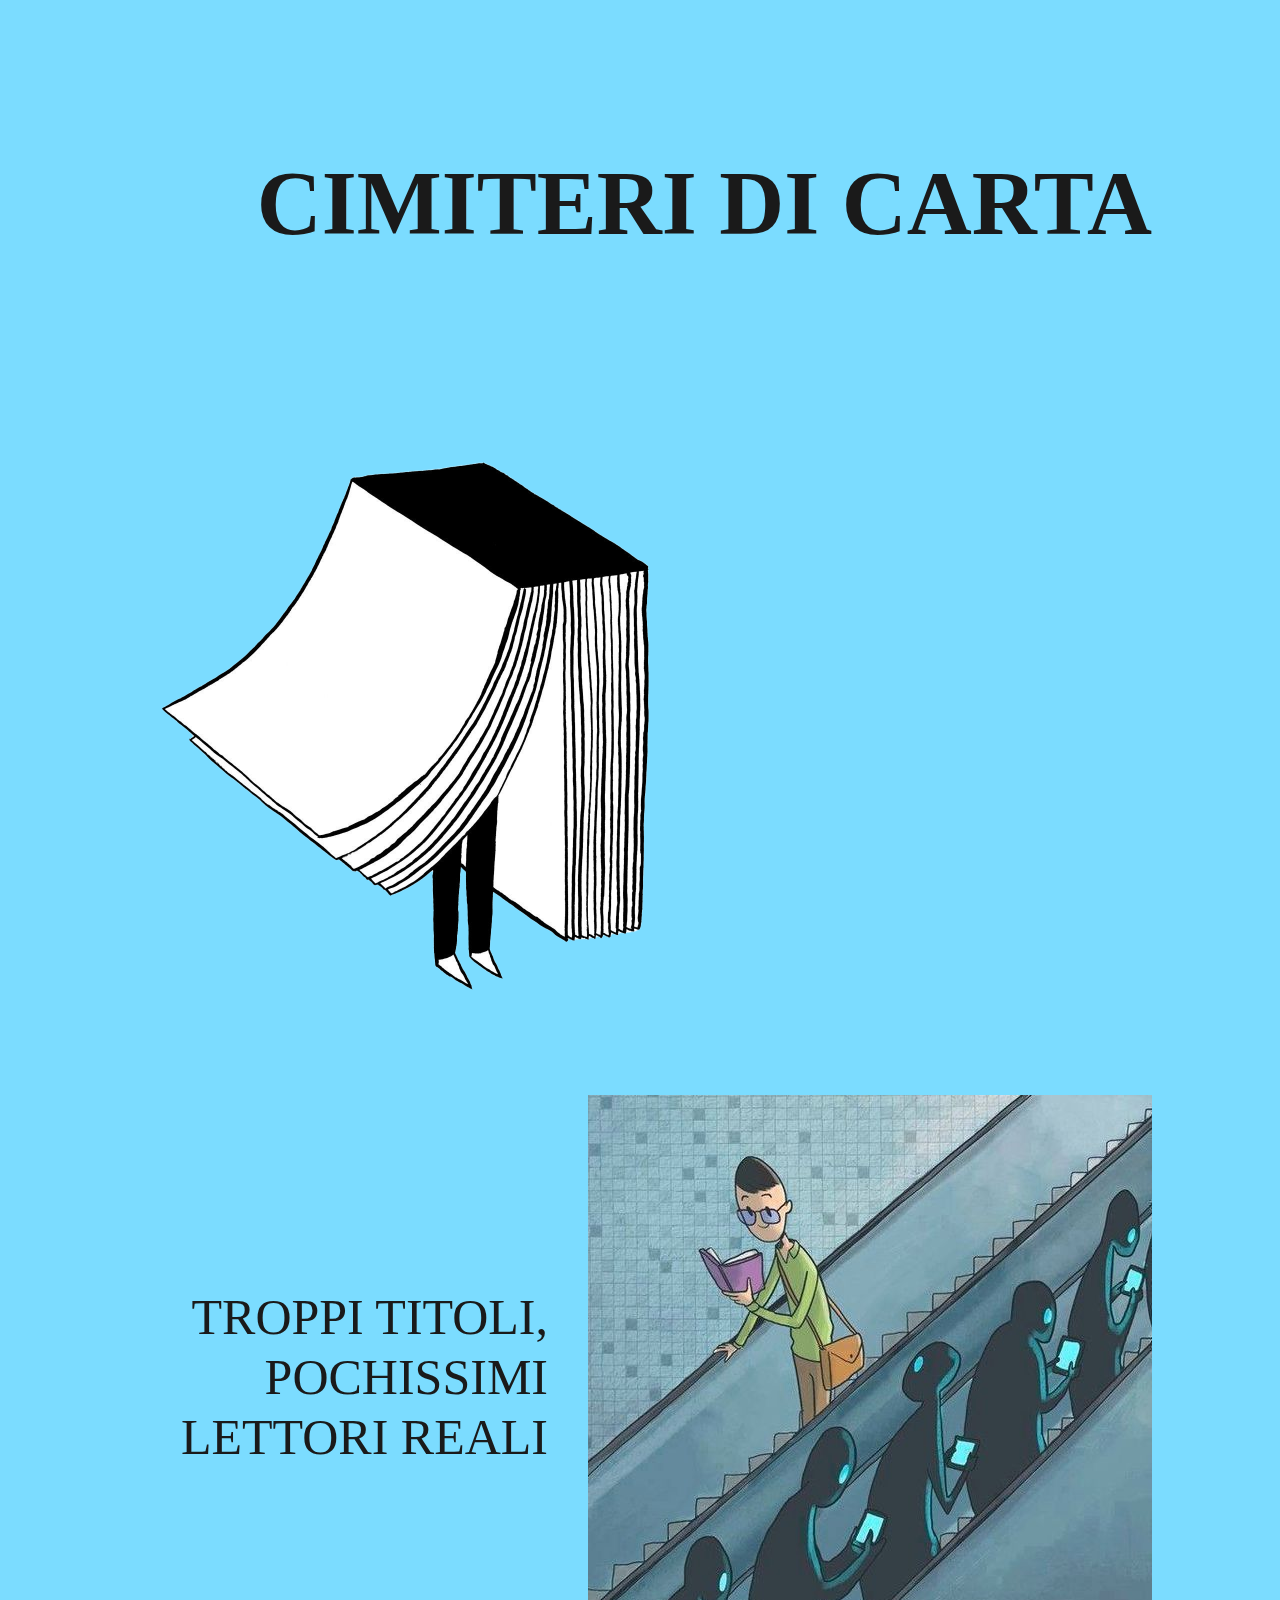
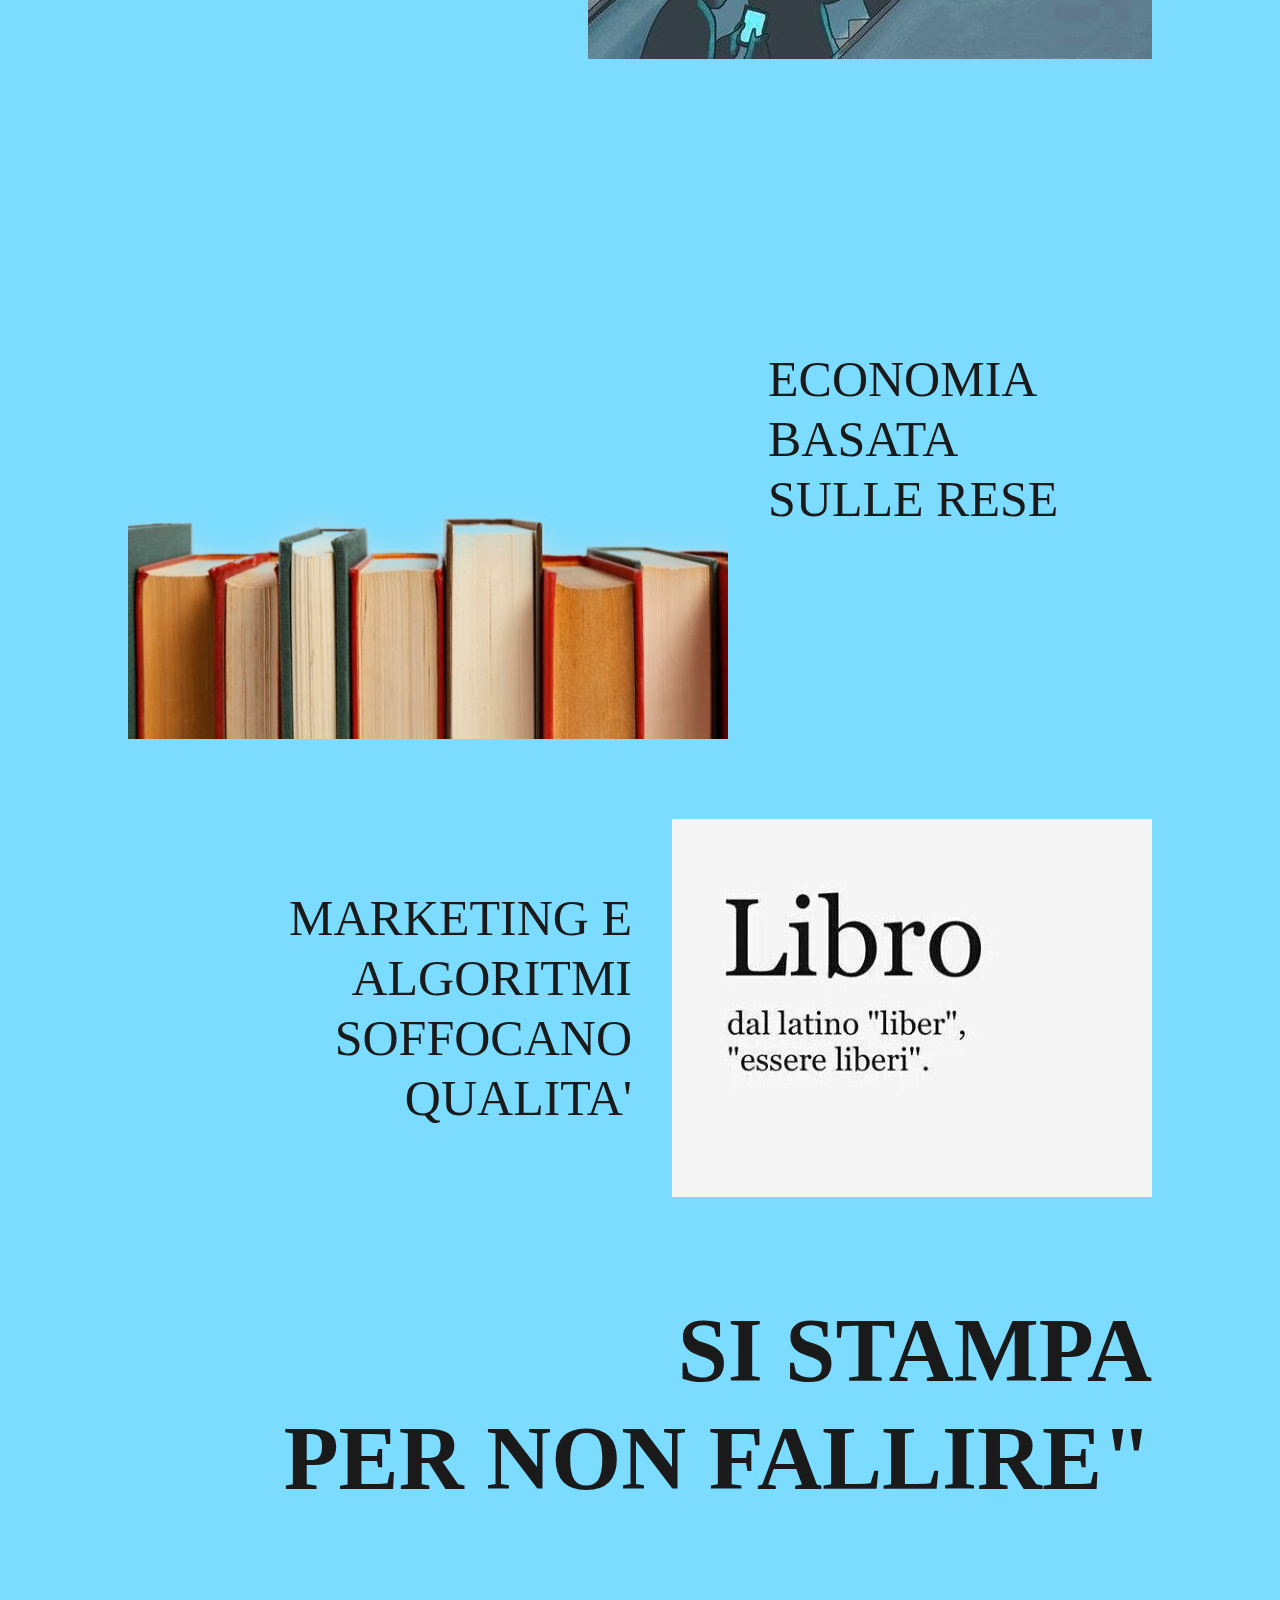
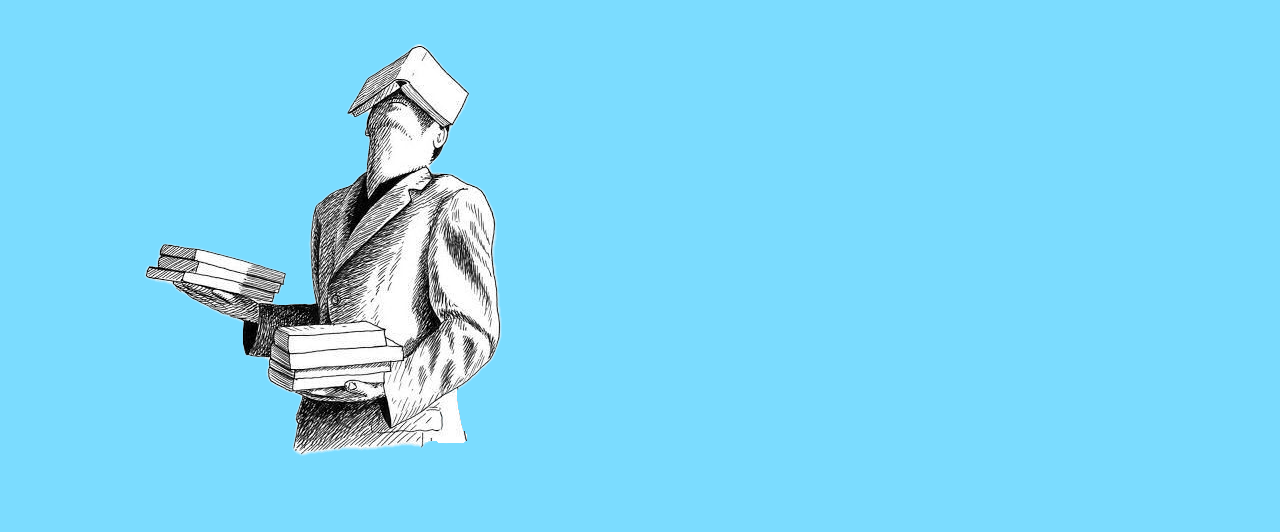
<file: index.html>
<!DOCTYPE html>
<html lang="en">
<head>
    <link rel="stylesheet" href="style.css">

    <meta charset="UTF-8">
    <meta name="viewport" content="width=device-width, initial-scale=1.0">
    <title>CIMITERI DI CARTA</title>
</head>
<body>

    <h1 class="title">CIMITERI DI CARTA</h1>
    <img src="immagini/1.jpg.png" alt="Immagine 1">

        <div class="1">
        <h3>TROPPI TITOLI,
            <br>POCHISSIMI
            <br>LETTORI REALI</h3>
        <img src="immagini/2.jpg.jpg"alt="Immagine 2">
        </div>
        
        <div class="2">
        <h3>ECONOMIA BASATA
            <br> SULLE RESE</h3>
        <img src="immagini/3.jpg.png"alt="Immagine 3">
        </div>

           <div class="3">
           <h3>MARKETING E ALGORITMI
            <br> SOFFOCANO QUALITA'</h3>
           <img src="immagini/4.jpg.jpg"alt="Immagine 4">
           </div>
            
           <h1 class="final">SI STAMPA 
            <br>PER NON FALLIRE"</h1>
           <img src="immagini/5.jpg.png"alt="Immagine 5">

</body>
</html>
</file>
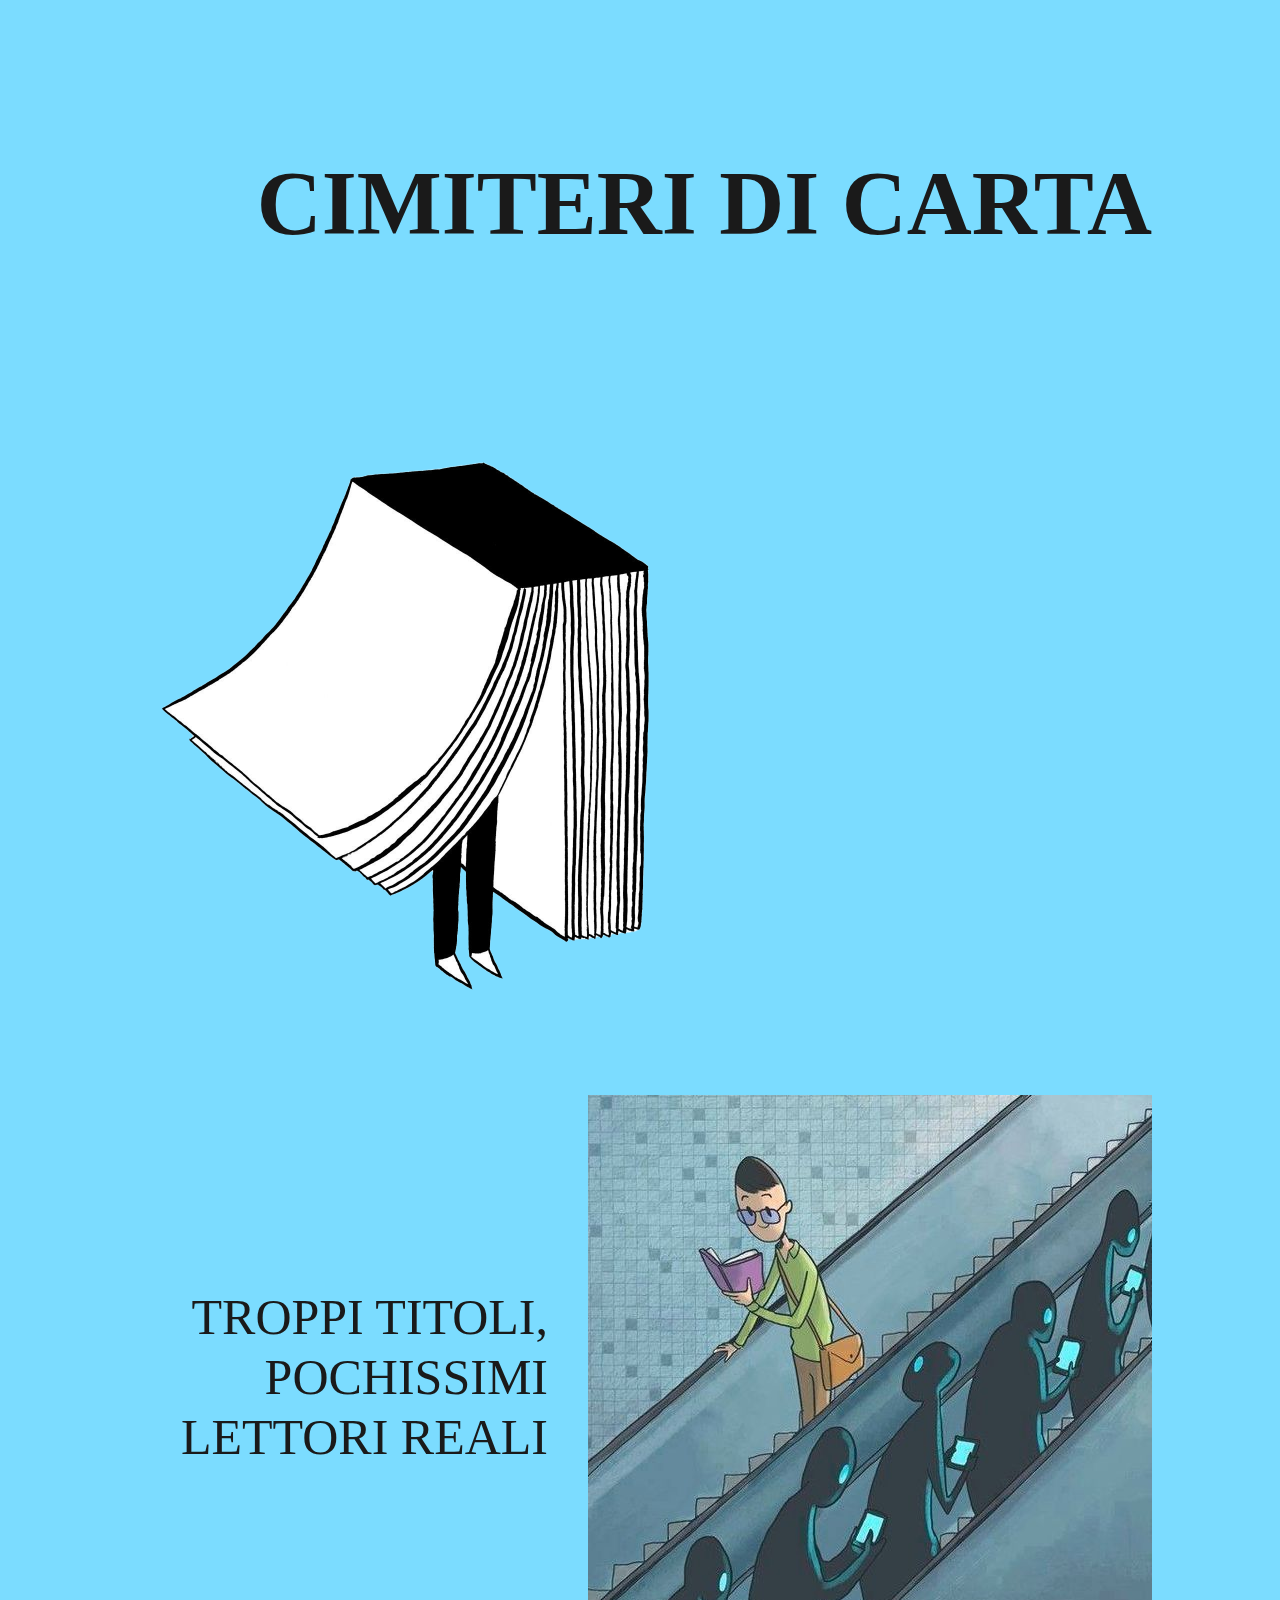
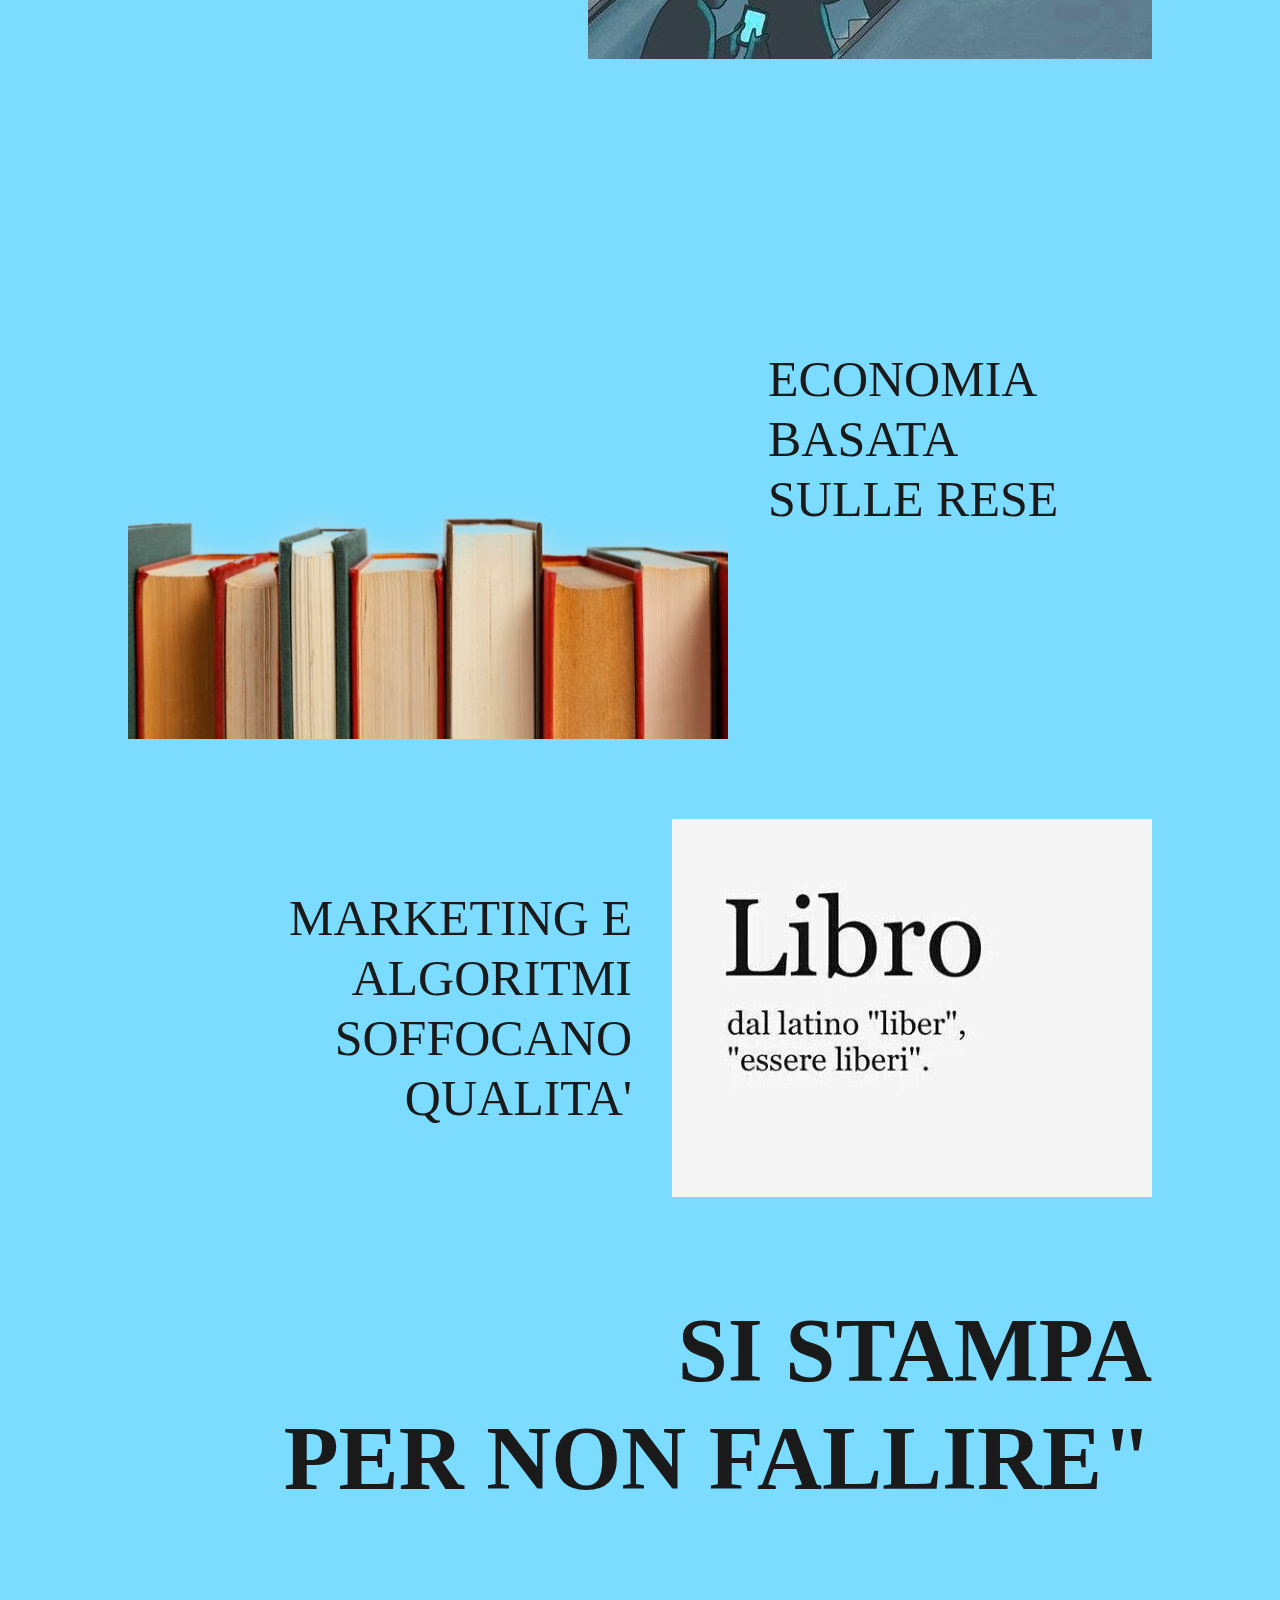
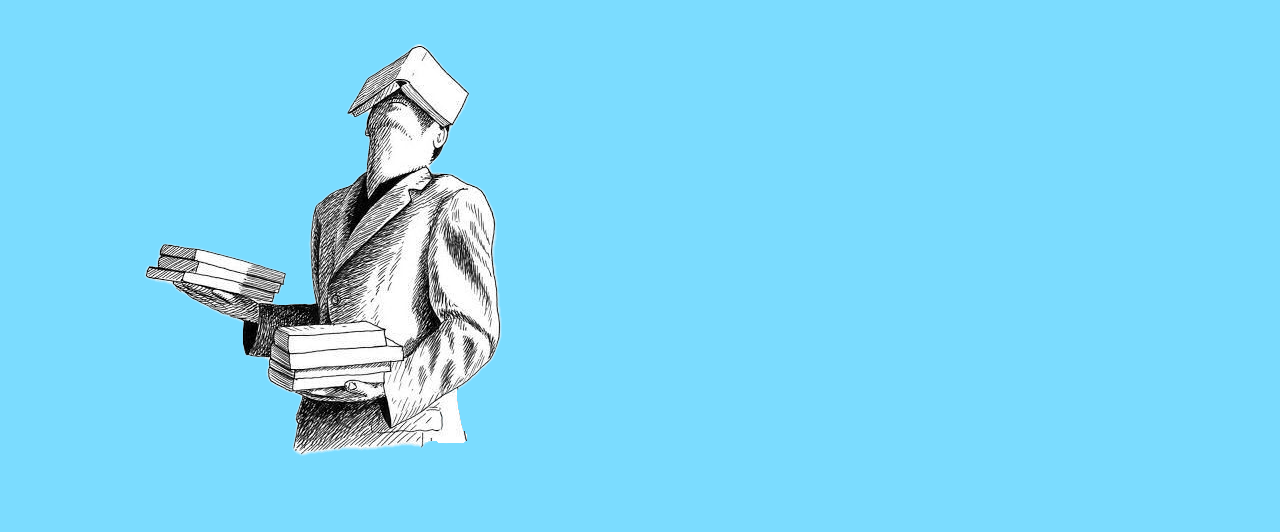
<file: index.html 2.html>
<!DOCTYPE html>
<html lang="en">
<head>
    <link rel="stylesheet" href="style.css">

    <meta charset="UTF-8">
    <meta name="viewport" content="width=device-width, initial-scale=1.0">
    <title>CIMITERI DI CARTA</title>
</head>
<body>

    <h1 class="title">CIMITERI DI CARTA</h1>
    <img src="immagini/1.jpg.png" alt="Immagine 1">

        <div class="1">
        <h3>TROPPI TITOLI,
            <br>POCHISSIMI
            <br>LETTORI REALI</h3>
        <img src="immagini/2.jpg.jpg"alt="Immagine 2">
        </div>
        
        <div class="2">
        <h3>ECONOMIA BASATA
            <br> SULLE RESE</h3>
        <img src="immagini/3.jpg.png"alt="Immagine 3">
        </div>

           <div class="3">
           <h3>MARKETING E ALGORITMI
            <br> SOFFOCANO QUALITA'</h3>
           <img src="immagini/4.jpg.jpg"alt="Immagine 4">
           </div>
            
           <h1 class="final">SI STAMPA 
            <br>PER NON FALLIRE"</h1>
           <img src="immagini/5.jpg.png"alt="Immagine 5">

</body>
</html>
</file>
<file: style.css>
body {
    background-color: #7bdcff;
    font-family: "Times New Roman", serif;
    color: #1a1a1a;
    margin: 0;
    padding: 50px 10%;
    line-height: 1.2;
}


.title, .final {
    font-size: 90px;
    text-transform: uppercase;
    margin: 100px 0;
}

.title { text-align: right; }
.final { text-align: right; }


div[class="1"], div[class="2"], div[class="3"] {
    display: flex;
    align-items: center;
    justify-content: space-between;
    margin-bottom: 80px;
    gap: 40px;
}

div[class="1"], div[class="3"] {
    flex-direction: row; 
    text-align: right;


    }



div[class="2"] {
    flex-direction: row-reverse;
    text-align: left;

}


img {
    max-width: 600px; 
    height: auto;
    filter: grayscale(50px); 

}



h3 {
    font-size: 50px;
    font-weight: normal;
    margin: 0;
    flex: 1; 
}
</file>
